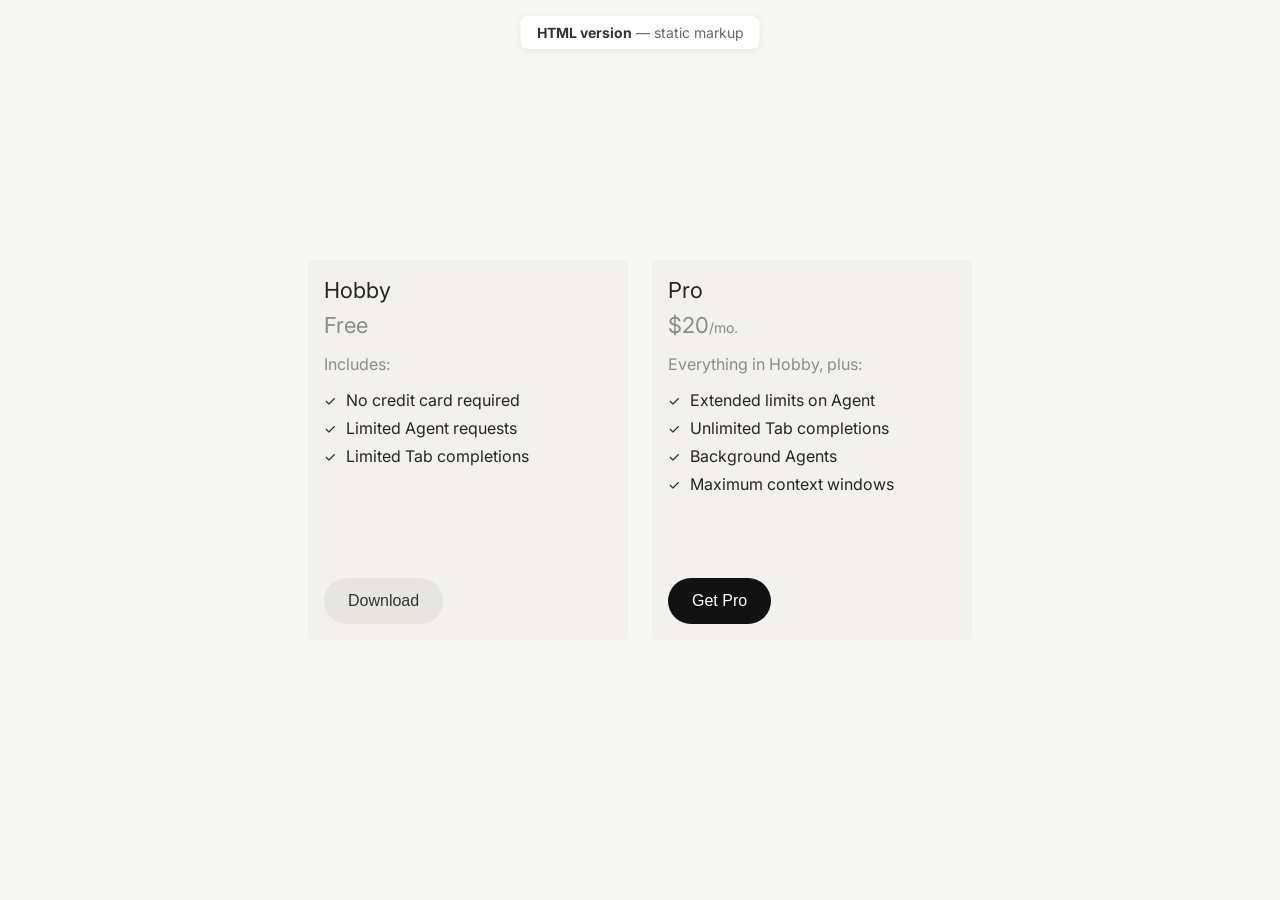
<file: index.html>
<!DOCTYPE html>
<html lang="en">
<head>
    <meta charset="UTF-8">
    <meta name="viewport" content="width=device-width, initial-scale=1.0">
    <title>Pricing Plans — HTML version</title>
    <!-- Fonts: preconnect for performance, then Inter (400–700) -->
    <link rel="preconnect" href="https://fonts.googleapis.com">
    <link rel="preconnect" href="https://fonts.gstatic.com" crossorigin>
    <link href="https://fonts.googleapis.com/css2?family=Inter:wght@400;500;600;700&display=swap" rel="stylesheet">
    <link rel="stylesheet" href="styles.css">
</head>
<body>
    <!-- Page label: fixed badge at top (e.g. “HTML version”) -->
    <p class="page-label"><strong>HTML version</strong> — static markup</p>

    <!-- Cards wrapper: horizontal flex, centers all pricing cards -->
    <div class="cards-container">
        <!-- Card 1: Hobby tier (free) -->
        <div class="card">
            <div class="card-top">
                <h3 class="card-title">Hobby</h3>
                <p class="card-price">
                    <span class="card-price-amount">Free</span>
                </p>
                <div class="card-content">
                    <p class="includes-text">Includes:</p>
                    <ul class="features-list">
                        <li>
                            <span class="checkmark">✓</span>
                            No credit card required
                        </li>
                        <li>
                            <span class="checkmark">✓</span>
                            Limited Agent requests
                        </li>
                        <li>
                            <span class="checkmark">✓</span>
                            Limited Tab completions
                        </li>
                    </ul>
                </div>
            </div>
            <button class="download-button secondary">Download</button>
        </div>

        <!-- Card 2: Pro tier (paid); primary CTA -->
        <div class="card">
            <div class="card-top">
                <h3 class="card-title">Pro</h3>
                <p class="card-price">
                    <span class="card-price-amount">$20</span>
                    <span class="card-price-period">/mo.</span>
                </p>
                <div class="card-content">
                    <p class="includes-text">Everything in Hobby, plus:</p>
                    <ul class="features-list">
                        <li>
                            <span class="checkmark">✓</span>
                            Extended limits on Agent
                        </li>
                        <li>
                            <span class="checkmark">✓</span>
                            Unlimited Tab completions
                        </li>
                        <li>
                            <span class="checkmark">✓</span>
                            Background Agents
                        </li>
                        <li>
                            <span class="checkmark">✓</span>
                            Maximum context windows
                        </li>
                    </ul>
                </div>
            </div>
            <button class="download-button primary">Get Pro</button>
        </div>
    </div>
</body>
</html>
</file>
<file: styles.css>
* {
    margin: 0;
    padding: 0;
    box-sizing: border-box;
}

/* ============================================
   Page layout
   ============================================ */
body {
    font-family: 'Inter', -apple-system, BlinkMacSystemFont, 'Segoe UI', Roboto, sans-serif;
    background-color: #f7f7f4;
    display: flex;
    justify-content: center;
    align-items: center;
    min-height: 100vh;
    padding: 20px;
}

/* Horizontal row of pricing cards; 24px gap */
.cards-container {
    display: flex;
    flex-direction: row;
    gap: 24px;
    flex-wrap: nowrap;
    justify-content: center;
    align-items: flex-start;
}

/* ============================================
   Card structure
   ============================================ */
/* Single pricing card; fixed width, min height for alignment */
.card {
    display: flex;
    flex-direction: column;
    min-height: 380px;
    background-color: #f2f1ed;
    border-radius: 4px;
    padding: 16px;
    width: 320px;
    flex-shrink: 0;
}

.card-top {
    display: flex;
    flex-direction: column;
}

/* ============================================
   Card typography & content
   ============================================ */
.card-title {
    font-size: 22px;
    line-height: 28px;
    font-weight: 400;
    color: #26251e;
    margin-bottom: 8px;
}

/* Price row: amount + optional period (e.g. /mo.) */
.card-price {
    font-size: 20px;
    color: rgba(38, 37, 30, 0.5);
    display: inline-flex;
    align-items: baseline;
}

.card-price-amount {
    font-size: 22px;
    font-weight: 400;
    color: rgba(38, 37, 30, 0.5);
}

.card-price-period {
    font-size: 14px;
    color: rgba(38, 37, 30, 0.5);
}

.card-content {
    margin-bottom: 32px;
}

/* “Includes:” / “Everything in Hobby, plus:” */
.includes-text {
    font-size: 16px;
    color: rgba(38, 37, 30, 0.5);
    margin: 16px 0px;
}

.features-list {
    list-style: none;
    padding: 0;
}

.features-list li {
    display: flex;
    align-items: center;
    margin-bottom: 8px;
    font-size: 16px;
    color: #26251e;
}

/* Checkmark (✓) before each feature */
.checkmark {
    color: #26251e;
    font-size: 14px;
    margin-right: 10px;
    font-weight: 400;
}

/* ============================================
   Buttons
   ============================================ */
/* Base: secondary style; sits at bottom of card (margin-top: auto) */
.download-button {
    margin-top: auto;
    width: fit-content;
    background-color: #e6e5e0;
    border: none;
    border-radius: 999px;
    padding: 14px 24px;
    font-size: 16px;
    font-weight: 500;
    color: #333;
    cursor: pointer;
    transition: background-color 0.2s ease;
}

.download-button:hover {
    background-color: #D8D6CE;
}

.download-button:active {
    background-color: #D8D6CE;
}

/* Primary CTA: dark background (e.g. “Get Pro”) */
.download-button.primary {
    background-color: #111;
    color: #fff;
}

.download-button.primary:hover {
    background-color: #333;
}

.download-button.primary:active {
    background-color: #333;
}

.download-button.tertiary {
    background-color: transparent;
    color: #333;
    border: 1px solid #cc210e
}

.download-button.tertiary:hover {
    background-color: #D8D6CE;
}

.download-button.tertiary:active {
    background-color: #D8D6CE;
}

/* ============================================
   Page label (fixed badge)
   ============================================ */
.page-label {
    position: fixed;
    top: 16px;
    left: 50%;
    transform: translateX(-50%);
    font-size: 14px;
    color: #666;
    background: #fff;
    padding: 8px 16px;
    border-radius: 8px;
    box-shadow: 0 2px 8px rgba(0,0,0,0.08);
}

.page-label strong {
    color: #333;
}
</file>
